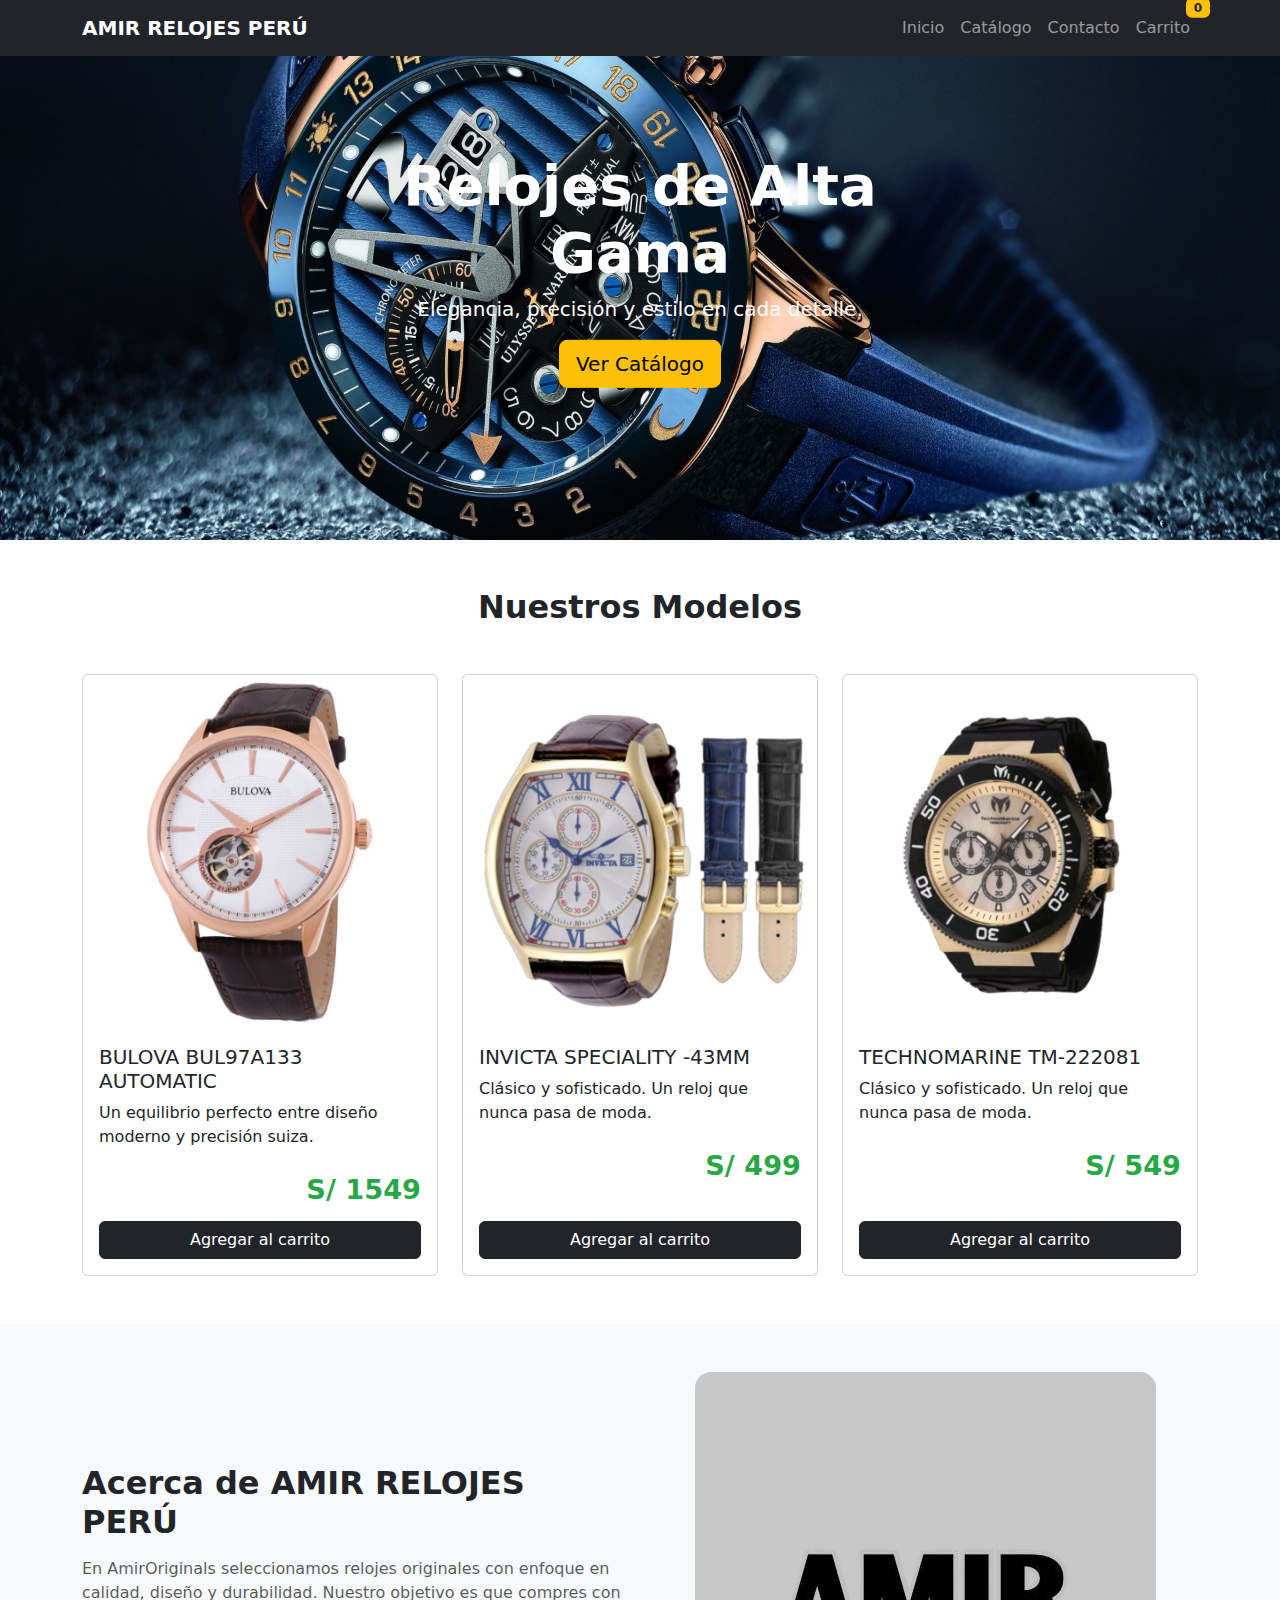
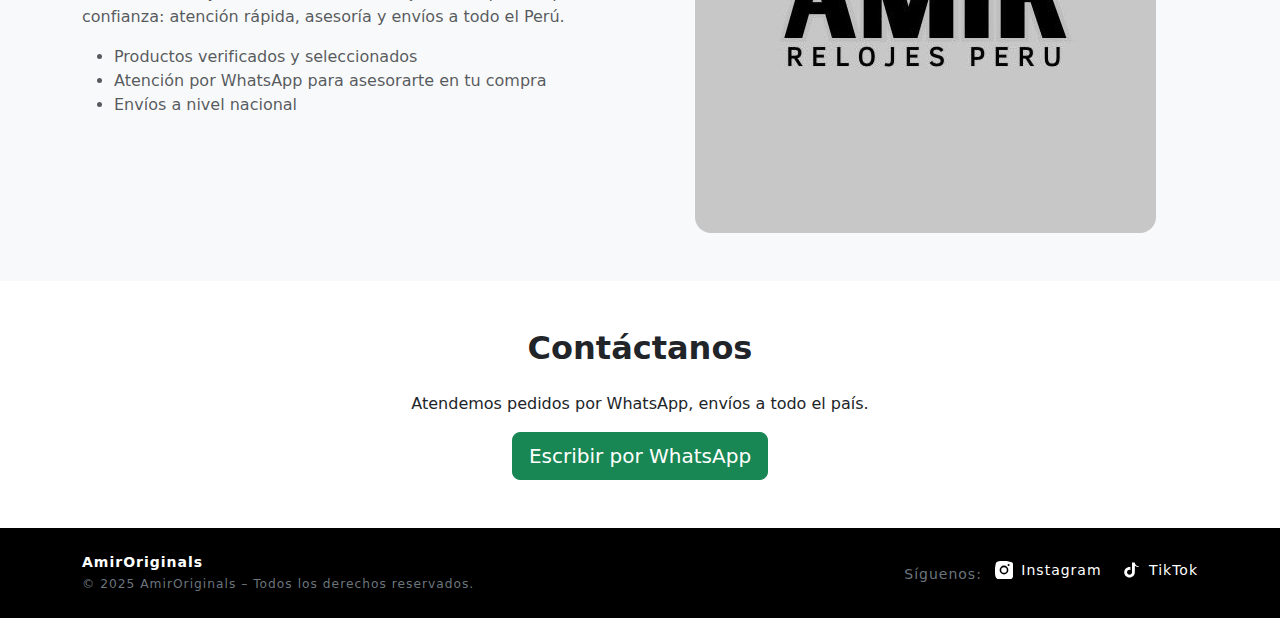
<file: index.html>
<!DOCTYPE html>
<html lang="es">
<head>
    <meta charset="UTF-8">
    <meta name="viewport" content="width=device-width, initial-scale=1.0">
    <title>AmirOriginals</title>

    <!-- Bootstrap -->
    <link href="https://cdn.jsdelivr.net/npm/bootstrap@5.3.0/dist/css/bootstrap.min.css" rel="stylesheet">

    <!-- CSS -->
    <link rel="stylesheet" href="style.css">
</head>

<body>

    <!-- NAVBAR -->
    <nav class="navbar navbar-expand-lg navbar-dark bg-dark fixed-top">
        <div class="container">
            <a class="navbar-brand fw-bold" href="index.html">AMIR RELOJES PERÚ</a>
            <button class="navbar-toggler" type="button" data-bs-toggle="collapse" data-bs-target="#navMenu">
                <span class="navbar-toggler-icon"></span>
            </button>

            <div class="collapse navbar-collapse" id="navMenu">
                <ul class="navbar-nav ms-auto">
                    <li class="nav-item"><a class="nav-link" href="index.html">Inicio</a></li>
                    <li class="nav-item"><a class="nav-link" href="catalogo.html">Catálogo</a></li>
                    <li class="nav-item"><a class="nav-link" href="#contacto">Contacto</a></li>
                    <li class="nav-item">
                        <a class="nav-link position-relative" href="#" data-bs-toggle="modal" data-bs-target="#carritoModal">
                            Carrito
                            <span id="cart-count" 
                                class="badge bg-warning text-dark position-absolute top-0 start-100 translate-middle">
                                0
                            </span>
                        </a>
                    </li>  
                </ul>
            </div>
        </div>
    </nav>

    <!-- HERO -->
    <header id="inicio" class="position-relative hero">
        <img src="img/Hero.jpg" class="w-100" 
        style="height: 60vh; object-fit: cover;">

        <div class="position-absolute top-50 start-50 translate-middle text-center text-white">
            <h1 class="display-4 fw-bold">Relojes de Alta Gama</h1>
            <p class="lead">Elegancia, precisión y estilo en cada detalle.</p>
            <a href="catalogo.html" class="btn btn-warning btn-lg">Ver Catálogo</a>
        </div>
    </header>


    <!-- CATÁLOGO -->
    <section id="catalogo" class="py-5">
        <div class="container">
            <h2 class="text-center mb-5 fw-bold">Nuestros Modelos</h2>

            <div class="row g-4">

                <!-- Producto 1 -->
                <div class="col-md-4">
                    <div class="card product-card h-100">
                        <img src="img/BULOVA BUL97A133 AUTOMATIC.jpg" class="card-img-top" alt="Reloj 1">
                        <div class="card-body">
                            <h5 class="card-title">BULOVA BUL97A133 AUTOMATIC</h5>
                            <p class="card-text">Un equilibrio perfecto entre diseño moderno y precisión suiza.</p>
                            <!-- Precio con estilo en línea, alineado a la derecha, con margen ajustado -->
                            <p class="card-price" style="font-size: 1.7rem; font-weight: bold; color: #28a745; 
                            margin: 5px 0 10px 0; text-align: right;">S/ 1549</p>
                            <button class="btn btn-dark w-100 add-cart" 
                                data-nombre="BULOVA BUL97A133 AUTOMATIC"
                                data-codigo="N1"                                 
                                data-precio="1549">
                                Agregar al carrito
                            </button>
                        </div>
                    </div>
                </div>

                <!-- Producto 2 -->
                <div class="col-md-4">
                    <div class="card product-card h-100">
                        <img src="img/INVICTA SPECIALITY - 43MM.jpg" class="card-img-top" alt="Reloj 2">
                        <div class="card-body">
                            <h5 class="card-title">INVICTA SPECIALITY -43MM</h5>
                            <p class="card-text">Clásico y sofisticado. Un reloj que nunca pasa de moda.</p>
                            <!-- Precio con estilo en línea, alineado a la derecha, con margen ajustado -->
                            <p class="card-price" style="font-size: 1.7rem; font-weight: bold; color: #28a745; 
                            margin: 5px 0 10px 0; text-align: right;">S/ 499</p>
                            <button class="btn btn-dark w-100 add-cart" 
                                data-nombre="INVICTA SPECIALITY - 43MM" 
                                data-codigo="N2"  
                                data-precio="499">
                                Agregar al carrito
                            </button>
                        </div>
                    </div>
                </div>

                <!-- Producto 3 -->
                <div class="col-md-4">
                    <div class="card product-card h-100">
                        <img src="img/TECHNOMARINE TM-222081.jpg" class="card-img-top" alt="Reloj 3">
                        <div class="card-body">
                            <h5 class="card-title">TECHNOMARINE TM-222081</h5>
                            <p class="card-text">Clásico y sofisticado. Un reloj que nunca pasa de moda.</p>
                            <!-- Precio con estilo en línea, alineado a la derecha, con margen ajustado -->
                            <p class="card-price" style="font-size: 1.7rem; font-weight: bold; color: #28a745; 
                            margin: 5px 0 10px 0; text-align: right;">S/ 549</p>
                            <button class="btn btn-dark w-100 add-cart" 
                                data-nombre="TECHNOMARINE TM-222081" 
                                data-codigo="N3"
                                data-precio="549">
                                Agregar al carrito
                            </button>
                        </div>
                    </div>
                </div>

                <!-- Plantilla 
                <div class="col-md-4">
                    <div class="card product-card h-100">
                        <img src="img/NOMBRE-DE-LA-IMAGEN.jpg" class="card-img-top" alt="NOMBRE DEL PRODUCTO"> cambiamos esto
                        <div class="card-body">
                            <h5 class="card-title">NOMBRE DEL PRODUCTO</h5>     Cambiamos esto 
                            <p class="card-text">DESCRIPCIÓN DEL PRODUCTO.</p>   cambiamos esto

                            <button class="btn btn-dark w-100 add-cart"
                                data-nombre="NOMBRE DEL PRODUCTO"    cambiamos esto
                                data-precio="PRECIO">                cambiamos esto   
                                Agregar al carrito
                            </button>
                        </div>
                    </div>
                </div>  -->

            </div>
        </div>
    </section>

    <section id="nosotros" class="py-5 bg-light">
        <div class="container">
            <div class="row align-items-center g-4">
            <div class="col-12 col-md-6">
                <h2 class="fw-bold mb-3">Acerca de AMIR RELOJES PERÚ</h2>
                <p class="text-muted mb-3">
                En AmirOriginals seleccionamos relojes originales con enfoque en calidad, diseño y durabilidad.
                Nuestro objetivo es que compres con confianza: atención rápida, asesoría y envíos a todo el Perú.
                </p>
                <ul class="text-muted mb-4">
                <li>Productos verificados y seleccionados</li>
                <li>Atención por WhatsApp para asesorarte en tu compra</li>
                <li>Envíos a nivel nacional</li>
                </ul>                
            </div>

            <div class="col-12 col-md-6 text-center">
                <img src="img/Acerca de nosotros.jpeg" alt="AmirOriginals" class="img-fluid rounded-4">
            </div>
            </div>
        </div>
    </section>



    <!-- CONTACTO -->
    <section id="contacto" class="py-5">
        <div class="container text-center">
            <h2 class="fw-bold mb-4">Contáctanos</h2>
            <p>Atendemos pedidos por WhatsApp, envíos a todo el país.</p>
            <a href="https://wa.me/51941115384" class="btn btn-success btn-lg">Escribir por WhatsApp</a>
        </div>
    </section>

    <!-- FOOTER -->
    <footer class="py-4 bg-black text-white">
    <div class="container">
        <div class="row align-items-center g-3">

        <!-- Marca / Derechos -->
        <div class="col-12 col-md-6 text-center text-md-start">
            <p class="m-0 fw-semibold">AmirOriginals</p>
            <small class="text-secondary">© 2025 AmirOriginals – Todos los derechos reservados.</small>
        </div>

        <!-- Redes -->
        <div class="col-12 col-md-6 text-center text-md-end">
            <span class="me-2 text-secondary">Síguenos:</span>

            <!-- Instagram -->
            <a href="https://www.instagram.com/amir.originales/" target="_blank" rel="noopener"
            class="text-white text-decoration-none me-3 d-inline-flex align-items-center gap-2">
            <svg xmlns="http://www.w3.org/2000/svg" width="18" height="18" fill="currentColor" viewBox="0 0 16 16">
                <path d="M8 0C5.74 0 5.448.01 4.57.05c-.878.04-1.48.18-2.01.39a4.1 4.1 0 0 0-1.49.97A4.1 4.1 0 0 0 .61 2.9c-.21.53-.35 1.13-.39 2.01C.01 5.79 0 6.08 0 8.34c0 2.26.01 2.55.05 3.43.04.88.18 1.48.39 2.01.23.57.53 1.05.97 1.49.44.44.92.74 1.49.97.53.21 1.13.35 2.01.39.88.04 1.17.05 3.43.05s2.55-.01 3.43-.05c.88-.04 1.48-.18 2.01-.39.57-.23 1.05-.53 1.49-.97.44-.44.74-.92.97-1.49.21-.53.35-1.13.39-2.01.04-.88.05-1.17.05-3.43s-.01-2.55-.05-3.43c-.04-.88-.18-1.48-.39-2.01a4.1 4.1 0 0 0-.97-1.49A4.1 4.1 0 0 0 13.1.61c-.53-.21-1.13-.35-2.01-.39C10.21.01 9.92 0 8 0zm0 4.1A3.9 3.9 0 1 1 8 11.9 3.9 3.9 0 0 1 8 4.1zm0 6.4A2.5 2.5 0 1 0 8 5.5a2.5 2.5 0 0 0 0 5zm4.98-6.93a.91.91 0 1 1-1.82 0 .91.91 0 0 1 1.82 0z"/>
            </svg>
            Instagram
            </a>

            <!-- TikTok -->
            <a href="https://www.tiktok.com/@amir.originales" target="_blank" rel="noopener"
            class="text-white text-decoration-none d-inline-flex align-items-center gap-2">
            <svg xmlns="http://www.w3.org/2000/svg" width="18" height="18" fill="currentColor" viewBox="0 0 24 24">
                <path d="M21 8.1c-1.9 0-3.7-.6-5.2-1.8v8.7c0 3.9-3.2 7-7.1 7S1.6 18.9 1.6 15s3.2-7 7.1-7c.4 0 .8 0 1.2.1v3.8c-.4-.2-.8-.3-1.2-.3-1.8 0-3.3 1.5-3.3 3.4s1.5 3.4 3.3 3.4 3.3-1.5 3.3-3.4V2h3.6c.3 2.9 2.7 5.1 5.4 5.1v1z"/>
            </svg>
            TikTok
            </a>
        </div>

        </div>
    </div>
    </footer>

    <!-- MODAL DEL CARRITO -->
    <div class="modal fade" id="carritoModal" tabindex="-1">
        <div class="modal-dialog">
            <div class="modal-content">

                <div class="modal-header">
                    <h5 class="modal-title">Tu Carrito</h5>
                    <button type="button" class="btn-close" data-bs-dismiss="modal"></button>
                </div>

                <div class="modal-body">
                    <ul id="carrito-lista" class="list-group mb-3"></ul>

                    <h5 class="text-end">Total: S/ <span id="carrito-total">0.00</span></h5>
                </div>

                <div class="modal-footer">
                    <button class="btn btn-secondary" data-bs-dismiss="modal">Cerrar</button>
                    <button id="btnComprar" class="btn btn-dark">Comprar</button>
                </div>

            </div>
        </div>
    </div>


    <!-- Bootstrap JS -->
    <script src="https://cdn.jsdelivr.net/npm/bootstrap@5.3.0/dist/js/bootstrap.bundle.min.js"></script>

    <!-- JS -->
    <script src="javascript.js"></script>

</body>
</html>
</file>
<file: style.css>
/* HERO */
.hero-img {
    height: 60vh;
    object-fit: cover;
}

/* Tarjetas de productos */
.product-card {
    transition: transform 0.3s ease, box-shadow 0.3s ease;
    display: flex;
    flex-direction: column; /* NUEVO */
}

.product-card:hover {
    transform: translateY(-8px);
    box-shadow: 0 10px 25px rgba(0,0,0,0.2);
}

/* Hace que todas las tarjetas tengan misma altura y botones abajo */
.product-card .card-body {
    flex: 1; 
    display: flex; 
    flex-direction: column;
}

.product-card .btn {
    margin-top: auto;
}

/* Footer */
footer {
    font-size: 14px;
    letter-spacing: 1px;
}
</file>
